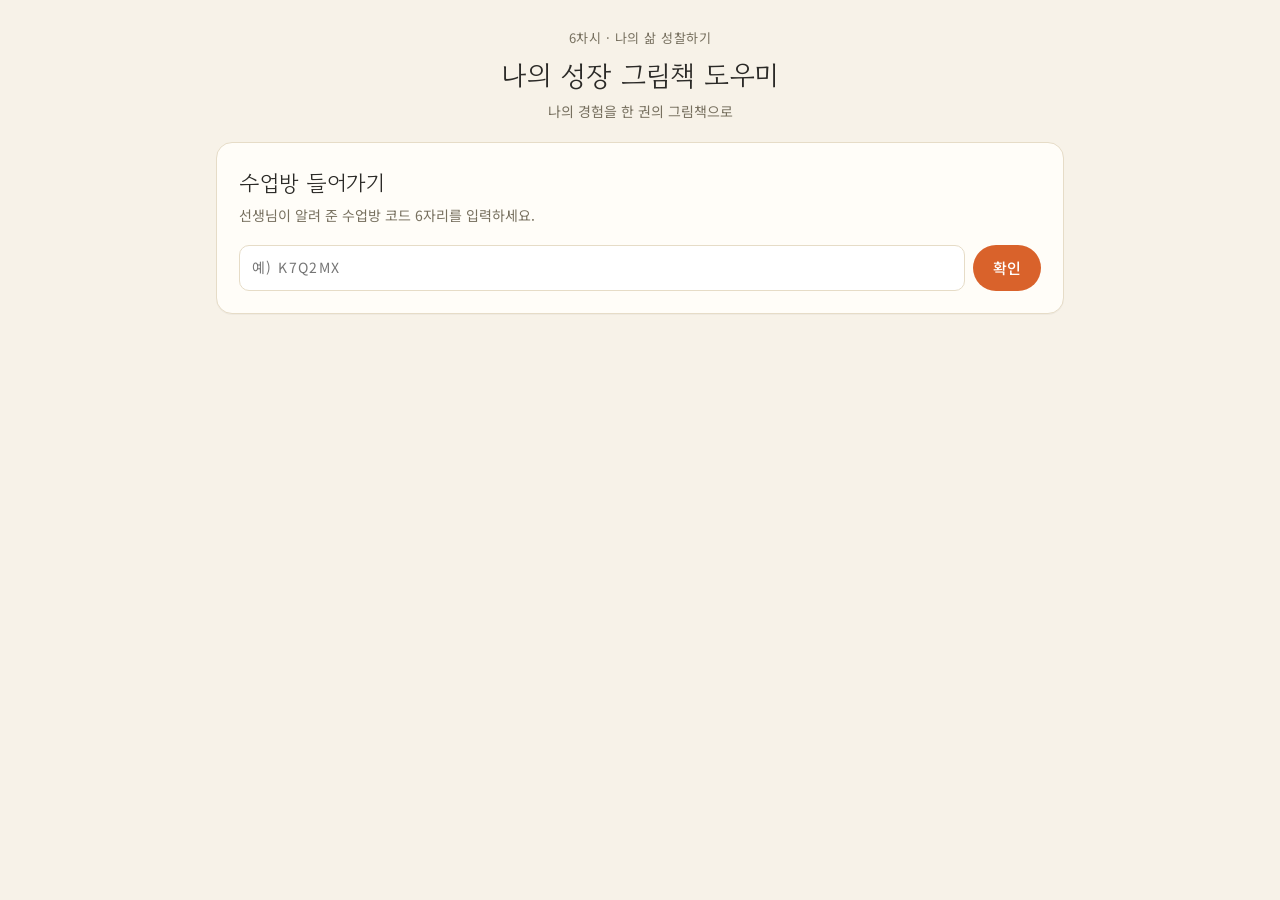
<file: index.html>
<!DOCTYPE html>
<html lang="ko">
<head>
<meta charset="utf-8">
<meta name="viewport" content="width=device-width, initial-scale=1">
<title>나의 성장 그림책 도우미</title>
<link rel="preconnect" href="https://fonts.googleapis.com">
<link href="https://fonts.googleapis.com/css2?family=Gowun+Dodum&family=Noto+Sans+KR:wght@400;500;700&display=swap" rel="stylesheet">
<link rel="stylesheet" href="assets/style.css">
</head>
<body>
<div class="wrap">
  <header class="top">
    <div class="eyebrow">6차시 · 나의 삶 성찰하기</div>
    <h1 id="appTitle">나의 성장 그림책 도우미</h1>
    <p id="appSub">나의 경험을 한 권의 그림책으로</p>
  </header>

  <!-- 수업방 들어가기 -->
  <section id="roomCard" class="card">
    <h2>수업방 들어가기</h2>
    <p class="lead">선생님이 알려 준 수업방 코드 6자리를 입력하세요.</p>
    <div class="linkbox">
      <input type="text" id="roomInput" maxlength="8" autocomplete="off" autocapitalize="characters" placeholder="예) K7Q2MX" style="text-transform:uppercase;letter-spacing:.1em">
      <button class="btn" id="roomBtn">확인</button>
    </div>
  </section>

  <!-- 학생 확인 -->
  <section id="login" class="card hidden">
    <h2>시작하기</h2>
    <p class="lead"><span class="roombadge" id="roomBadge"></span> <span id="roomDesc"></span></p>
    <div class="row">
      <label class="field"><span>반</span><select id="cls"></select></label>
      <label class="field"><span>번호</span><input type="number" id="num" min="1" max="99" inputmode="numeric"></label>
      <label class="field"><span>이름</span><input type="text" id="name" maxlength="20" autocomplete="off"></label>
    </div>
    <p class="muted" style="margin:0">반·번호·이름이 모두 같아야 지난번에 쓴 내용을 이어서 쓸 수 있어요. 이름은 선생님만 보고, AI에는 들어가지 않아요.</p>
    <div id="loginNotice"></div>
    <div class="actions">
      <button class="btn ghost" id="changeRoom">다른 수업방</button>
      <button class="btn" id="startBtn">시작하기</button>
    </div>
  </section>

  <div id="app" class="hidden">
    <div class="who"><span id="who"></span><button class="btn ghost small" id="logout">다른 학생으로 시작</button></div>
    <nav class="stepper" id="stepper"></nav>

    <!-- STEP 1 -->
    <section class="card step" data-step="1">
      <h2>1. 내가 찾은 변화</h2>
      <p class="lead">5차시 활동지에 쓴 내용을 옮겨 적어요. 경험을 새로 꾸며내지 말고, 내가 쓴 그대로 적어요.</p>
      <div class="cols">
        <div class="col past">
          <h3>과거의 나 · 그때의 생각과 태도</h3>
          <label class="field"><span>1. 내가 겪었던 어려움</span><small>친구 관계, 공부, 도전, 실수 등</small><textarea data-k="hardship"></textarea></label>
          <label class="field"><span>2. 그때 나는 이렇게 행동했다</span><small>어떻게 행동했고, 어떤 마음이 들었나요?</small><textarea data-k="pastAction"></textarea></label>
          <label class="field" style="margin-bottom:0"><span>3. 지금 생각하는 그때의 나</span><small>지금 돌아보면 그때의 행동을 어떻게 생각하나요?</small><textarea data-k="pastView"></textarea></label>
        </div>
        <div class="col now">
          <h3>현재의 나 · 지금의 생각과 태도</h3>
          <label class="field"><span>4. 「<span class="work"></span>」를 읽은 지금, 같은 상황이라면</span><small>같은 어려움을 다시 겪는다면 어떻게 행동하고 싶나요?</small><textarea data-k="nowAction"></textarea></label>
          <label class="field"><span>5. 그렇게 행동하려는 이유</span><small>한경의 경험과 연결해 보세요.</small><textarea data-k="reason"></textarea></label>
          <label class="field" style="margin-bottom:0"><span>6. 나의 성장, 한 문장으로</span><small>「<span class="work"></span>」를 읽고 나는 ___라고 생각하게 되었다.</small><textarea data-k="growth"></textarea></label>
        </div>
      </div>
      <div class="actions"><span></span><button class="btn" data-next="2">저장하고 다음</button></div>
    </section>

    <!-- STEP 2 -->
    <section class="card step" data-step="2">
      <h2>2. 그림책 프롬프트 만들기</h2>
      <p class="lead">내가 쓴 내용으로 Gemini 스토리북에 넣을 프롬프트가 자동으로 만들어져요.</p>
      <label class="field"><span>그림 스타일 (선택)</span></label>
      <div class="chips" data-chips="style">
        <button class="chip" data-v="따뜻한 수채화">따뜻한 수채화</button>
        <button class="chip" data-v="연필 스케치">연필 스케치</button>
        <button class="chip" data-v="밝은 만화풍">밝은 만화풍</button>
        <button class="chip" data-v="종이 오려 붙이기(콜라주)">콜라주</button>
        <button class="chip" data-v="">AI에게 맡기기</button>
      </div>
      <label class="field"><span>주인공 모습 (선택)</span></label>
      <div class="chips" data-chips="hero">
        <button class="chip" data-v="이름 없는 중학생">이름 없는 중학생</button>
        <button class="chip" data-v="귀여운 동물 캐릭터">동물 캐릭터</button>
        <button class="chip" data-v="작은 로봇">작은 로봇</button>
        <button class="chip" data-v="">AI에게 맡기기</button>
      </div>
      <div id="privacy"></div>
      <div class="prompt" id="promptBox"></div>
      <label class="check"><input type="checkbox" id="selfCheck">
        <span>실명, 친구 이름, 연락처, 학교, 주소 같은 개인정보가 들어 있지 않은지 직접 확인했어요.</span></label>
      <div class="actions">
        <button class="btn ghost" data-go="1">← 이전</button>
        <div class="right">
          <button class="btn dark" id="copyBtn" disabled>프롬프트 복사</button>
          <button class="btn" id="openBtn" disabled>Gemini 스토리북 열기 ↗</button>
        </div>
      </div>
      <p class="note">복사 → 스토리북에 붙여넣기 → 그림책이 완성되면 이 화면으로 돌아와 <b>저장하고 다음</b>을 눌러요.</p>
      <div class="actions"><span></span><button class="btn" data-next="3">저장하고 다음</button></div>
    </section>

    <!-- STEP 3 -->
    <section class="card step" data-step="3">
      <h2>3. 내 그림책 살펴보기</h2>
      <p class="lead">AI가 그림을 얼마나 예쁘게 그렸는지보다, 내 삶의 변화가 잘 드러나는지 살펴봐요.</p>
      <label class="check"><input type="checkbox" data-k="check1"><span>나의 어려움이 드러난다.</span></label>
      <label class="check"><input type="checkbox" data-k="check2"><span>과거와 현재의 변화가 드러난다.</span></label>
      <label class="check"><input type="checkbox" data-k="check3"><span>내가 전하고 싶은 생각이 담겼다.</span></label>
      <div id="checkHint" class="alert warn hidden">체크하지 못한 항목이 있다면, 스토리북에서 "○○ 장면을 내가 쓴 내용대로 고쳐 줘"처럼 다시 요청해 보세요.</div>
      <label class="field" style="margin-top:12px"><span>① 나의 변화를 가장 잘 보여 주는 장면</span><textarea data-k="keyScene"></textarea></label>
      <label class="field"><span>② 이 장면이 중요한 까닭</span><textarea data-k="sceneWhy"></textarea></label>
      <label class="field"><span>이 경험을 한 권의 이야기로 만들면서 새롭게 깨달은 점 (한 문장)</span><textarea data-k="insight"></textarea></label>
      <div class="actions">
        <button class="btn ghost" data-go="2">← 이전</button>
        <div class="right">
          <button class="btn ghost" id="padletBtn">패들렛에 공유하러 가기 ↗</button>
          <button class="btn" data-next="4">저장하고 다음</button>
        </div>
      </div>
    </section>

    <!-- STEP 4 -->
    <section class="card step" data-step="4">
      <h2>4. 친구의 성장 이야기 & 정리</h2>
      <p class="lead">친구의 이야기는 평가하거나 비교할 대상이 아니에요. 서로 다른 경험과 변화를 존중하며 읽어요.</p>
      <label class="field"><span>내가 읽은 그림책</span><input type="text" data-k="friendBook" maxlength="60"></label>
      <label class="field"><span>친구가 겪은 어려움 또는 변화의 순간</span><textarea data-k="friendMoment"></textarea></label>
      <label class="field"><span>친구의 이야기를 통해 새롭게 알게 된 성장의 모습</span></label>
      <div class="frame">성장에는 <input type="text" data-k="growthAlso" maxlength="80"> 도 있다.</div>
      <label class="field" style="margin-top:14px"><span>나의 성장 이야기와 친구의 성장 이야기에서 비슷한 점 또는 다른 점</span><textarea data-k="compare"></textarea></label>
      <label class="field"><span>문학이 나에게 남긴 변화</span></label>
      <div class="frame">「<span class="work"></span>」을(를) 읽고 나의 삶을 돌아보면서 <input type="text" data-k="realized" maxlength="80"> 을/를 깨달았다.</div>
      <div class="frame">문학은 나에게 <input type="text" data-k="literature" maxlength="80"> 을/를 가능하게 해 준다.</div>
      <label class="check" style="margin-top:10px"><input type="checkbox" data-k="anonymous"><span>선생님 화면에 문장을 띄울 때 내 이름을 가려 주세요 (익명).</span></label>
      <div class="actions">
        <button class="btn ghost" data-go="3">← 이전</button>
        <button class="btn" data-next="5">제출하기</button>
      </div>
    </section>

    <!-- DONE -->
    <section class="card step" data-step="5">
      <div class="done-box">
        <div class="big">나의 성장 이야기가 저장되었어요 📖</div>
        <p class="lead" style="margin-top:8px">고칠 곳이 있으면 위의 단계를 눌러 다시 고친 뒤 저장할 수 있어요.</p>
        <button class="btn ghost" id="logout2">다음 학생에게 넘기기</button>
      </div>
    </section>
  </div>
</div>

<script src="config.js"></script>
<script src="assets/api.js"></script>
<script>
const { api, esc, toast, store, normRoom } = App;
const STEPS = ['내 이야기', '프롬프트', '그림책 점검', '친구 & 정리'];
const STORY_KEYS = ['hardship', 'pastAction', 'pastView', 'nowAction', 'reason', 'growth'];
let ROOM = null;
let state = freshState();

const $ = s => document.querySelector(s);
const $$ = s => Array.from(document.querySelectorAll(s));

function freshState() { return { step: 1, maxStep: 0, who: null, data: { style: '', hero: '' } }; }

// ---------- 수업방 ----------
async function enterRoom(code) {
  code = normRoom(code);
  if (!code) return toast('수업방 코드를 입력해 주세요.');
  const btn = $('#roomBtn');
  btn.disabled = true; btn.textContent = '확인 중…';
  try {
    ROOM = await api('roomInfo', { room: code });
    $('#roomBadge').textContent = ROOM.room;
    $('#roomDesc').textContent = `${ROOM.title} · ${ROOM.teacher} 선생님`;
    $('#appSub').textContent = `「${ROOM.workTitle}」와 함께 발견하는 나의 성장 이야기`;
    $$('.work').forEach(el => el.textContent = ROOM.workTitle);
    $('#cls').innerHTML = '<option value="">선택</option>' +
      ROOM.classes.map(c => `<option value="${esc(c)}">${esc(ROOM.grade)}-${esc(c)}반</option>`).join('');
    $('#roomCard').classList.add('hidden');
    $('#login').classList.remove('hidden');
  } catch (err) {
    toast(err.message);
  } finally {
    btn.disabled = false; btn.textContent = '확인';
  }
}
$('#roomBtn').onclick = () => enterRoom($('#roomInput').value);
$('#roomInput').addEventListener('keydown', e => { if (e.key === 'Enter') $('#roomBtn').click(); });
$('#changeRoom').onclick = () => {
  ROOM = null;
  $('#roomInput').value = '';
  history.replaceState(null, '', location.pathname);   // 주소창의 ?room= 도 지움
  $('#login').classList.add('hidden'); $('#roomCard').classList.remove('hidden');
};

// ---------- 학생 확인 ----------
$('#startBtn').onclick = async () => {
  const cls = $('#cls').value, num = $('#num').value.trim(), name = $('#name').value.replace(/\s+/g, '');
  if (!cls || !num || !name) return toast('반, 번호, 이름을 모두 입력해 주세요.');
  const btn = $('#startBtn');
  btn.disabled = true; btn.textContent = '불러오는 중…';
  try {
    const who = { room: ROOM.room, cls, num, name };
    const res = await api('loadStudent', who);
    if (!res.record && res.otherNameExists) {
      const ok = confirm(`${ROOM.grade}학년 ${cls}반 ${num}번으로 저장된 다른 이름의 기록이 있어요.\n\n이름 "${name}"(으)로 새로 시작할까요?\n(이어서 쓰려던 거라면 '취소'를 누르고 이름을 다시 확인하세요.)`);
      if (!ok) return;
    }
    state = freshState();
    state.who = who;
    Object.assign(state.data, res.record || {});
    state.maxStep = Number((res.record && res.record.step) || 0);
    fillForm();
    $('#login').classList.add('hidden');
    $('#app').classList.remove('hidden');
    $('#who').textContent = `${ROOM.grade}학년 ${cls}반 ${num}번 ${name}`;
    go(state.maxStep >= 4 ? 5 : Math.max(1, state.maxStep + (state.maxStep ? 1 : 0)));
    toast(res.record ? '지난번에 쓴 내용을 불러왔어요.' : '새로 시작해요. 차근차근 써 볼까요?');
  } catch (err) {
    toast(err.message);
  } finally {
    btn.disabled = false; btn.textContent = '시작하기';
  }
};

function logout() {
  state = freshState();
  fillForm();
  $('#selfCheck').checked = false;
  $('#num').value = ''; $('#name').value = ''; $('#cls').value = '';
  $('#app').classList.add('hidden');
  $('#login').classList.remove('hidden');
  window.scrollTo(0, 0);
}
$('#logout').onclick = () => { if (confirm('지금까지 쓴 내용은 저장된 단계까지만 남아요. 다른 학생으로 시작할까요?')) logout(); };
$('#logout2').onclick = logout;

function fillForm() {
  $$('[data-k]').forEach(el => {
    const v = state.data[el.dataset.k];
    if (el.type === 'checkbox') el.checked = v === true || v === 'TRUE';
    else el.value = v == null ? '' : v;
  });
  $$('[data-chips]').forEach(g => {
    const v = state.data[g.dataset.chips] || '';
    g.querySelectorAll('.chip').forEach(c => c.classList.toggle('on', c.dataset.v === v));
  });
}

function collect() {
  $$('[data-k]').forEach(el => {
    state.data[el.dataset.k] = el.type === 'checkbox' ? el.checked : el.value.trim();
  });
  state.data.prompt = buildPrompt(state.data);
}

// ---------- 단계 이동 ----------
function renderStepper() {
  $('#stepper').innerHTML = STEPS.map((s, i) => {
    const n = i + 1;
    const cls = [n === state.step ? 'on' : '', state.maxStep >= n ? 'done' : ''].join(' ');
    return `<button class="${cls}" data-go="${n}"><b>${n}단계</b>${s}</button>`;
  }).join('');
}

function go(n) {
  state.step = n;
  $$('.step').forEach(s => s.classList.toggle('hidden', Number(s.dataset.step) !== n));
  renderStepper();
  if (n === 2) refreshPrompt();
  if (n === 3) updateCheckHint();
  window.scrollTo({ top: 0, behavior: 'smooth' });
}

document.addEventListener('click', e => {
  const goBtn = e.target.closest('[data-go]');
  if (goBtn) { collect(); go(Number(goBtn.dataset.go)); return; }
  const next = e.target.closest('[data-next]');
  if (next) { save(Number(next.dataset.next), next); return; }
  const chip = e.target.closest('.chip');
  if (chip) {
    const g = chip.parentElement;
    g.querySelectorAll('.chip').forEach(c => c.classList.remove('on'));
    chip.classList.add('on');
    state.data[g.dataset.chips] = chip.dataset.v;
    refreshPrompt();
  }
});

function payload(step) {
  return Object.assign({}, state.who, { step, data: state.data });
}

async function save(nextStep, btn) {
  collect();
  if (state.step === 1) {
    const missing = STORY_KEYS.filter(k => !state.data[k]);
    if (missing.length && !confirm('아직 비어 있는 칸이 ' + missing.length + '개 있어요. 그래도 다음으로 갈까요?')) return;
  }
  const label = btn.textContent;
  btn.disabled = true; btn.textContent = '저장 중…';
  try {
    const r = await api('saveStudent', payload(nextStep - 1));
    state.maxStep = Math.max(state.maxStep, r.step);
    toast('저장했어요 (' + r.savedAt + ')');
    go(nextStep);
  } catch (err) {
    toast('저장 실패: ' + err.message);
  } finally {
    btn.disabled = false; btn.textContent = label;
  }
}

// ---------- 프롬프트 ----------
function buildPrompt(d) {
  const f = v => (v && String(v).trim()) || '(아직 쓰지 않았어요)';
  const grade = ROOM ? ROOM.grade : '1';
  const work = ROOM ? ROOM.workTitle : '멍키 스패너';
  const lines = [
    `나는 중학교 ${grade}학년 학생이야.`,
    '내가 어려움을 겪었던 경험을 바탕으로 성장 그림책을 만들거야. 과거의 나와 현재의 나의 생각이 어떻게 달라졌는지가 잘 드러나는 그림책으로 만들어 줘.',
    `1. 내가 겪었던 어려움: ${f(d.hardship)}`,
    `2. 그때 나는 이렇게 행동했다: ${f(d.pastAction)}`,
    `3. 지금 생각하는 그때의 나: ${f(d.pastView)}`,
    `4. 「${work}」를 읽은 지금, 같은 상황이라면: ${f(d.nowAction)}`,
    `5. 그렇게 행동하려는 이유: ${f(d.reason)}`,
    `6. 나의 성장, 한 문장으로: ${f(d.growth)}`,
    '',
    '[만들 때 지켜 줘]',
    '- 내가 쓴 경험을 바꾸거나 없던 사건을 새로 지어내지 말아 줘.',
    '- 앞부분에는 과거의 나, 뒷부분에는 달라진 현재의 나가 드러나도록 장면을 나눠 줘.',
    '- 등장인물에게 실제 이름을 붙이지 말아 줘.'
  ];
  if (d.style) lines.push(`- 그림 스타일: ${d.style}`);
  if (d.hero) lines.push(`- 주인공은 ${d.hero}(으)로 그려 줘.`);
  return lines.join('\n');
}

const PRIVACY_RULES = [
  { level: 'block', label: '전화번호', re: /01[016789][-\s.]?\d{3,4}[-\s.]?\d{4}/ },
  { level: 'block', label: '이메일', re: /[\w.+-]+@[\w-]+\.[\w.]+/ },
  { level: 'block', label: '동·호수', re: /\d+\s?동\s?\d+\s?호/ },
  { level: 'block', label: '도로명 주소', re: /[가-힣0-9]+(로|길)\s?\d+(-\d+)?(번지)?(?![가-힣])/ },
  { level: 'warn', label: '학교 이름', re: /[가-힣A-Za-z]{1,8}(초등학교|중학교|고등학교|초교)/ },
  { level: 'warn', label: '아파트 이름', re: /[가-힣A-Za-z]{2,}\s?아파트/ },
  { level: 'warn', label: '사람 이름', re: /[가-힣]{2}(이가|이랑|이한테|이와|이네)(?=[\s.,!?]|$)/ }
];
const SCAN_KEYS = { hardship: 1, pastAction: 2, pastView: 3, nowAction: 4, reason: 5, growth: 6 };

function scanPrivacy(d) {
  const found = [];
  Object.keys(SCAN_KEYS).forEach(k => {
    const text = d[k] || '';
    PRIVACY_RULES.forEach(r => {
      const m = text.match(r.re);
      if (m) found.push({ level: r.level, label: r.label, item: SCAN_KEYS[k], hit: m[0] });
    });
  });
  const name = state.who && state.who.name;
  if (name && name.length >= 2) {
    const given = name.length >= 3 ? name.slice(1) : name;
    Object.keys(SCAN_KEYS).forEach(k => {
      const text = d[k] || '';
      if (text.includes(name) || text.includes(given)) found.push({ level: 'block', label: '내 이름', item: SCAN_KEYS[k], hit: text.includes(name) ? name : given });
    });
  }
  return found;
}

function refreshPrompt() {
  collect();
  const found = scanPrivacy(state.data);
  const blocks = found.filter(f => f.level === 'block');
  const warns = found.filter(f => f.level === 'warn');
  let html = '';
  blocks.forEach(f => html += `<div class="alert danger">🚫 ${f.item}번 칸에 <b>${esc(f.label)}</b>로 보이는 내용이 있어요: “${esc(f.hit)}” → 1단계로 돌아가 지워 주세요.</div>`);
  warns.forEach(f => html += `<div class="alert warn">⚠️ ${f.item}번 칸의 “${esc(f.hit)}” — 혹시 ${esc(f.label)}인가요? 그렇다면 ‘친구’, ‘우리 학교’처럼 바꿔 주세요.</div>`);
  const empty = STORY_KEYS.filter(k => !state.data[k]).length;
  if (empty) html += `<div class="alert warn">아직 비어 있는 칸이 ${empty}개 있어요. 빈칸이 많으면 AI가 이야기를 지어낼 수 있어요.</div>`;
  if (!blocks.length && !warns.length && !empty) html += '<div class="alert ok">자동 점검에서 개인정보가 발견되지 않았어요. 그래도 한 번 더 직접 확인해요.</div>';
  $('#privacy').innerHTML = html;
  $('#promptBox').textContent = state.data.prompt;
  const ok = !blocks.length && $('#selfCheck').checked;
  $('#copyBtn').disabled = !ok;
  $('#openBtn').disabled = !ok;
}
$('#selfCheck').onchange = refreshPrompt;

$('#copyBtn').onclick = () => {
  const text = state.data.prompt;
  const done = () => toast('복사했어요! 스토리북에 붙여넣으세요.');
  const fallback = () => {
    const ta = document.createElement('textarea');
    ta.value = text; ta.style.position = 'fixed'; ta.style.opacity = '0';
    document.body.appendChild(ta); ta.select();
    let ok = false; try { ok = document.execCommand('copy'); } catch (e) {}
    document.body.removeChild(ta);
    ok ? done() : toast('복사가 안 되면 프롬프트를 길게 눌러 직접 복사해 주세요.');
  };
  if (navigator.clipboard && navigator.clipboard.writeText) navigator.clipboard.writeText(text).then(done, fallback);
  else fallback();
  api('saveStudent', payload(1)).catch(() => {});
};
$('#openBtn').onclick = () => window.open(ROOM.storybookUrl, '_blank', 'noopener');
$('#padletBtn').onclick = () => {
  if (ROOM.padletUrl) window.open(ROOM.padletUrl, '_blank', 'noopener');
  else toast('선생님이 아직 패들렛 주소를 등록하지 않았어요.');
};

function updateCheckHint() {
  const all = ['check1', 'check2', 'check3'].every(k => document.querySelector(`[data-k="${k}"]`).checked);
  $('#checkHint').classList.toggle('hidden', all);
}
$$('[data-k^="check"]').forEach(el => el.addEventListener('change', updateCheckHint));

// ---------- 시작 ----------
(function init() {
  const params = new URLSearchParams(location.search);
  store.del('localStorage', 'gs_room');   // 예전 버전이 기억해 둔 수업방 코드 지우기
  const code = normRoom(params.get('room') || '');
  if (code) { $('#roomInput').value = code; enterRoom(code); }
})();
</script>
</body>
</html>
</file>
<file: assets/style.css>
:root{
  --bg:#f7f2e8; --paper:#fffdf8; --ink:#2b2a27; --muted:#77705f; --line:#e6dcc7;
  --accent:#d9622b; --accent-soft:#fbe6da;
  --past:#4f74ad; --past-soft:#e6eef9; --now:#2f8a62; --now-soft:#e2f3ea;
  --warn:#9a5b00; --warn-soft:#fff3cd; --danger:#b42318; --danger-soft:#fde4e1;
}
*{box-sizing:border-box}
html{-webkit-text-size-adjust:100%}
body{margin:0;background:var(--bg);color:var(--ink);font-family:'Noto Sans KR',system-ui,sans-serif;line-height:1.6;-webkit-font-smoothing:antialiased}
.wrap{max-width:880px;margin:0 auto;padding:20px 16px 80px}
.wrap.wide{max-width:1200px}
header.top{text-align:center;margin:8px 0 20px}
header.top .eyebrow{font-size:13px;color:var(--muted);letter-spacing:.04em}
header.top h1{font-family:'Gowun Dodum',sans-serif;font-size:28px;margin:4px 0 2px;font-weight:400}
header.top p{margin:0;color:var(--muted);font-size:14px}
h1,h2{font-family:'Gowun Dodum',sans-serif;font-weight:400}
h2{font-size:22px;margin:0 0 4px}
.card{background:var(--paper);border:1px solid var(--line);border-radius:16px;padding:22px;box-shadow:0 1px 0 rgba(0,0,0,.03)}
.card + .card{margin-top:16px}
.lead{color:var(--muted);font-size:14px;margin:0 0 18px}
.muted{color:var(--muted);font-size:13px}
label.field{display:block;margin-bottom:16px}
label.field > span{display:block;font-weight:500;font-size:15px;margin-bottom:6px}
label.field small{display:block;color:var(--muted);font-size:12.5px;margin:-4px 0 6px}
input[type=text],input[type=number],input[type=password],input[type=url],select,textarea{
  width:100%;font:inherit;font-size:16px;padding:10px 12px;border:1px solid var(--line);border-radius:10px;background:#fff;color:var(--ink)}
textarea{resize:vertical;min-height:72px}
input:focus,select:focus,textarea:focus{outline:2px solid var(--accent-soft);border-color:var(--accent)}
.row{display:grid;grid-template-columns:1fr 1fr 2fr;gap:10px}
.row2{display:grid;grid-template-columns:1fr 1fr;gap:10px}
.btn{font:inherit;font-weight:500;border:0;border-radius:999px;padding:11px 20px;cursor:pointer;background:var(--accent);color:#fff;font-size:15px;white-space:nowrap}
.btn:disabled{opacity:.4;cursor:not-allowed}
.btn.ghost{background:#fff;color:var(--ink);border:1px solid var(--line)}
.btn.dark{background:var(--ink)}
.btn.danger{background:#fff;color:var(--danger);border:1px solid var(--danger)}
.btn.small{padding:7px 14px;font-size:14px}
.actions{display:flex;gap:10px;justify-content:space-between;align-items:center;margin-top:20px;flex-wrap:wrap}
.actions .right{display:flex;gap:10px;flex-wrap:wrap}
.hidden{display:none !important}
.toast{position:fixed;left:50%;bottom:20px;transform:translateX(-50%);background:var(--ink);color:#fff;padding:10px 18px;border-radius:999px;font-size:14px;opacity:0;transition:.25s;pointer-events:none;max-width:calc(100% - 32px);text-align:center;z-index:50}
.toast.show{opacity:1}
.alert{border-radius:10px;padding:10px 14px;font-size:14px;margin-bottom:10px}
.alert.danger{background:var(--danger-soft);color:var(--danger)}
.alert.warn{background:var(--warn-soft);color:var(--warn)}
.alert.ok{background:var(--now-soft);color:var(--now)}
.alert.info{background:var(--past-soft);color:var(--past)}

/* 학생 화면 */
.who{display:flex;justify-content:space-between;align-items:center;gap:10px;font-size:13px;color:var(--muted);margin-bottom:8px}
.stepper{display:flex;gap:6px;margin:0 0 16px;overflow-x:auto}
.stepper button{flex:1;min-width:120px;font:inherit;font-size:13px;border:1px solid var(--line);background:var(--paper);border-radius:12px;padding:8px 10px;cursor:pointer;color:var(--muted);text-align:left}
.stepper button b{display:block;font-size:12px;color:var(--muted);font-weight:500}
.stepper button.on{border-color:var(--accent);color:var(--ink);background:var(--accent-soft)}
.stepper button.done b::after{content:' ✓';color:var(--now)}
.cols{display:grid;grid-template-columns:1fr 1fr;gap:14px}
.col{border-radius:14px;padding:16px}
.col.past{background:var(--past-soft)}
.col.now{background:var(--now-soft)}
.col h3{margin:0 0 12px;font-size:15px}
.col.past h3{color:var(--past)} .col.now h3{color:var(--now)}
.chips{display:flex;gap:8px;flex-wrap:wrap;margin-bottom:16px}
.chip{font:inherit;font-size:14px;border:1px solid var(--line);background:#fff;border-radius:999px;padding:6px 14px;cursor:pointer;color:var(--ink)}
.chip.on{background:var(--ink);color:#fff;border-color:var(--ink)}
.prompt{white-space:pre-wrap;background:#fff;border:1px dashed var(--accent);border-radius:12px;padding:16px;font-size:14.5px;max-height:360px;overflow:auto}
.check{display:flex;gap:10px;align-items:flex-start;padding:10px 0;font-size:15px;cursor:pointer}
.check input{width:20px;height:20px;margin-top:2px;accent-color:var(--accent);flex:none}
.frame{display:flex;align-items:center;gap:8px;flex-wrap:wrap;font-size:15px;margin-bottom:6px}
.frame input{flex:1;min-width:180px}
.note{font-size:13px;color:var(--muted);margin-top:8px}
.done-box{text-align:center;padding:30px 10px}
.done-box .big{font-family:'Gowun Dodum',sans-serif;font-size:26px}
.roombadge{display:inline-block;background:var(--accent-soft);color:var(--accent);border-radius:999px;padding:2px 10px;font-weight:500;font-size:13px}

/* 교사 화면 */
.tabs{display:flex;gap:6px;flex-wrap:wrap}
.tabs button{font:inherit;font-size:14px;border:1px solid var(--line);background:#fff;border-radius:999px;padding:7px 14px;cursor:pointer;color:var(--ink)}
.tabs button.on{background:var(--ink);color:#fff;border-color:var(--ink)}
.bar{display:flex;gap:10px;align-items:center;flex-wrap:wrap;margin:16px 0}
.bar .grow{flex:1}
.roomhead{display:flex;justify-content:space-between;align-items:flex-start;gap:12px;flex-wrap:wrap}
.code{font-family:ui-monospace,Menlo,monospace;font-size:28px;letter-spacing:.12em;font-weight:700;color:var(--accent)}
.stats{display:grid;grid-template-columns:repeat(5,1fr);gap:10px;margin-bottom:16px}
.stat{background:var(--paper);border:1px solid var(--line);border-radius:14px;padding:12px 14px}
.stat b{font-size:24px;display:block}
.stat span{font-size:13px;color:var(--muted)}
.tablewrap{overflow:auto;max-height:70vh;border:1px solid var(--line);border-radius:14px;background:var(--paper)}
table{width:100%;border-collapse:collapse;font-size:14px}
th,td{padding:9px 10px;border-bottom:1px solid var(--line);text-align:left;vertical-align:top}
th{font-size:12.5px;color:var(--muted);font-weight:500;background:#fbf7ee;position:sticky;top:0;white-space:nowrap}
tr.click{cursor:pointer} tr.click:hover{background:var(--accent-soft)}
.dot{display:inline-block;width:22px;height:22px;border-radius:50%;background:#eee6d6;text-align:center;font-size:12px;line-height:22px;color:#fff}
.dot.on{background:var(--now)}
.clip{max-width:280px;overflow:hidden;text-overflow:ellipsis;white-space:nowrap}
.dup{color:var(--danger);font-size:12px}
.wall{display:grid;grid-template-columns:repeat(auto-fill,minmax(260px,1fr));gap:14px}
.wallnote{background:#fff;border:1px solid var(--line);border-radius:14px;padding:18px;font-size:19px;font-family:'Gowun Dodum',sans-serif}
.wallnote .by{font-family:'Noto Sans KR',sans-serif;font-size:12.5px;color:var(--muted);margin-top:10px}
.wallnote em{font-style:normal;background:linear-gradient(transparent 60%,var(--accent-soft) 60%)}
.modal{position:fixed;inset:0;background:rgba(30,25,15,.45);display:flex;align-items:center;justify-content:center;padding:16px;z-index:40}
.modal > .card{max-width:760px;width:100%;max-height:88vh;overflow:auto}
.kv{margin:0 0 12px} .kv dt{font-size:12.5px;color:var(--muted)} .kv dd{margin:2px 0 0;white-space:pre-wrap}
#qr{display:flex;justify-content:center;margin:16px 0}
#qr img,#qr canvas{width:240px;height:240px}
.linkbox{display:flex;gap:8px}
.linkbox input{font-size:14px}

@media (max-width:700px){
  .cols{grid-template-columns:1fr}
  .row{grid-template-columns:1fr 1fr}.row > :last-child{grid-column:1/-1}
  .row2{grid-template-columns:1fr}
  .stats{grid-template-columns:repeat(2,1fr)}
  header.top h1{font-size:23px}
  .card{padding:18px}
}
</file>
